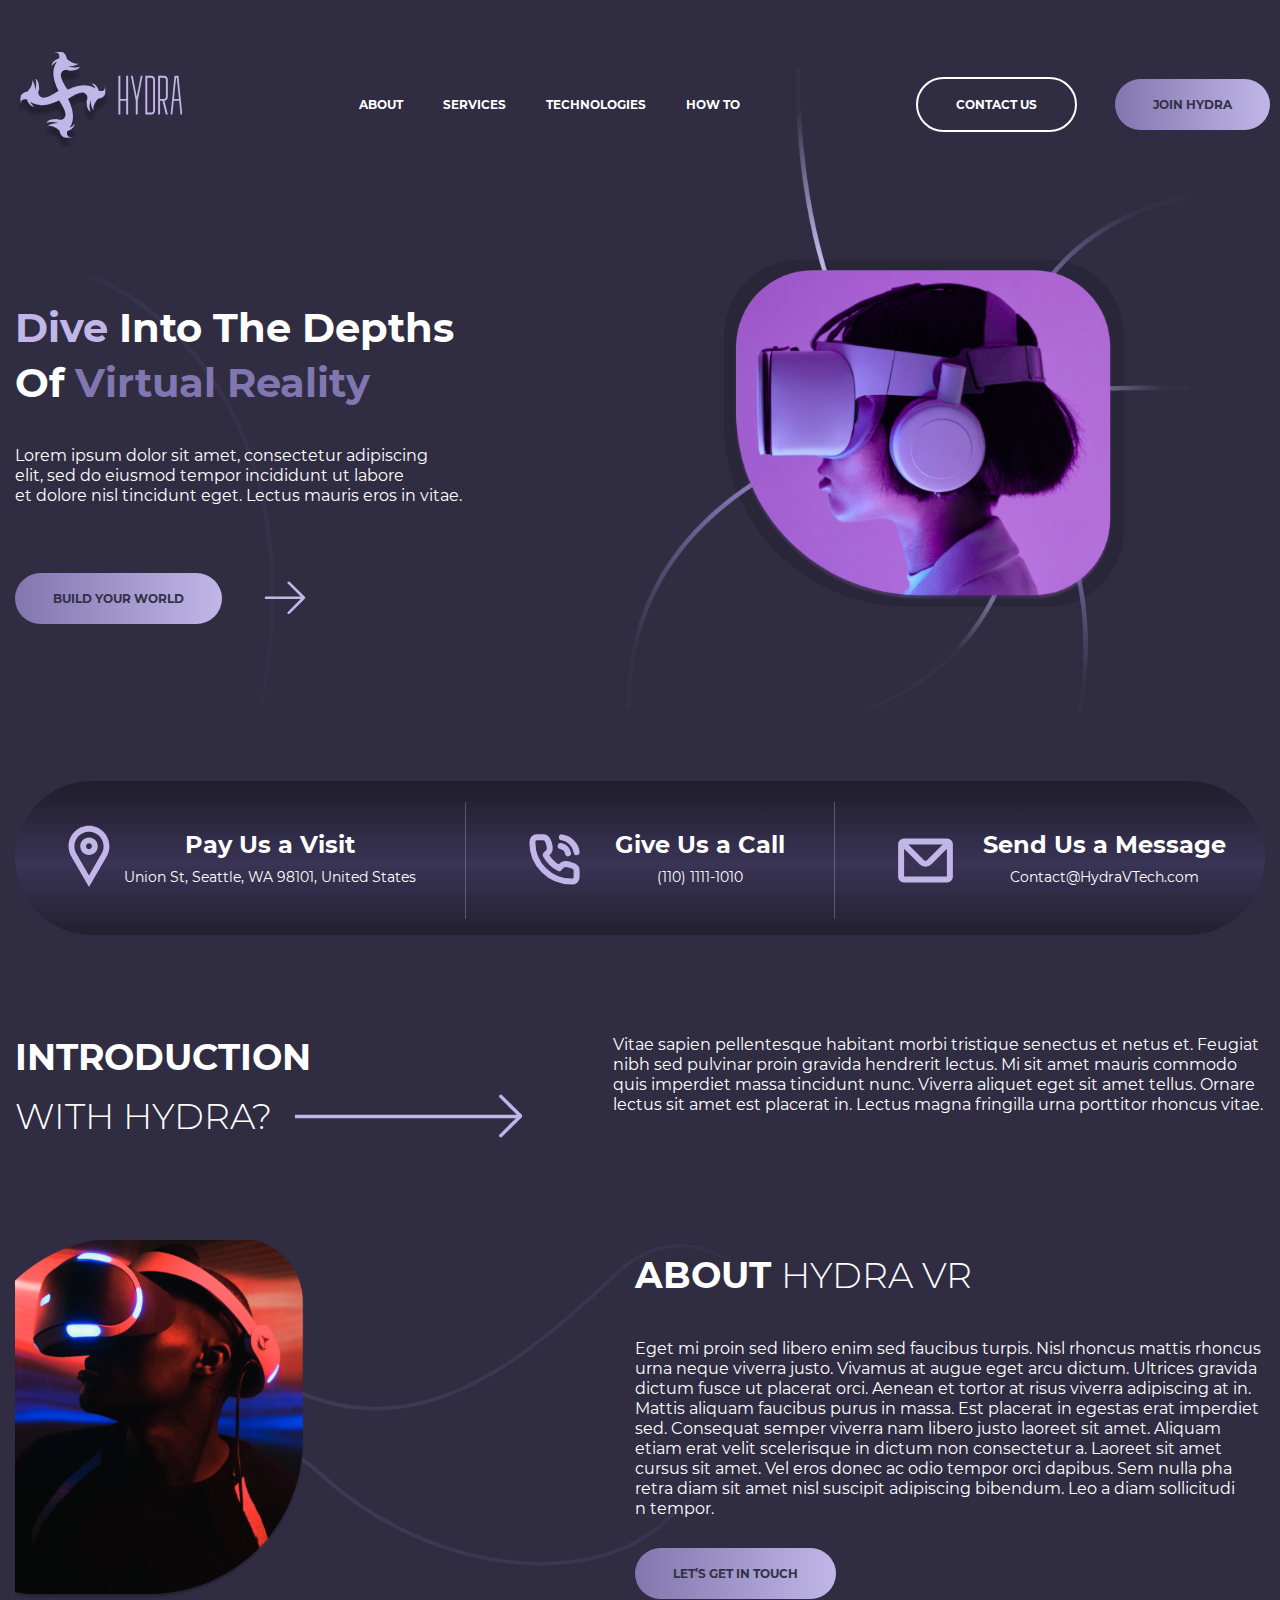
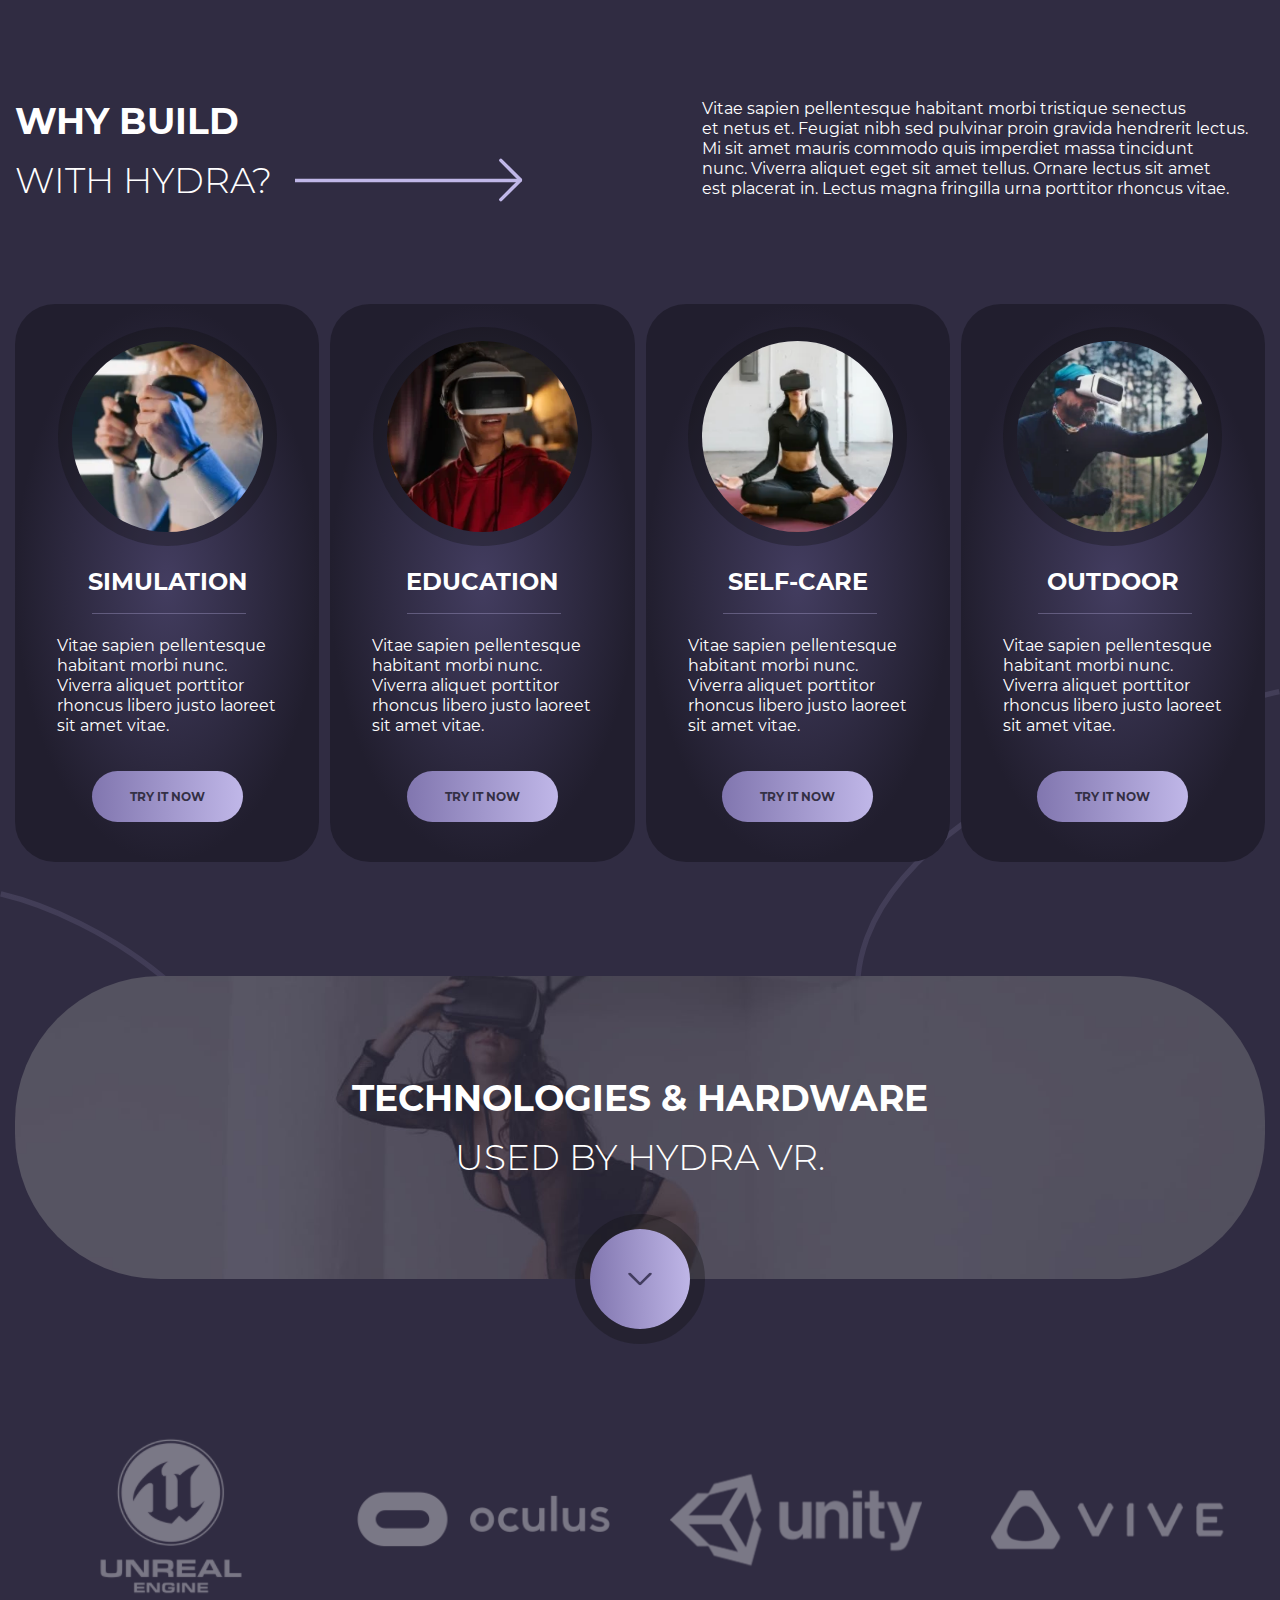
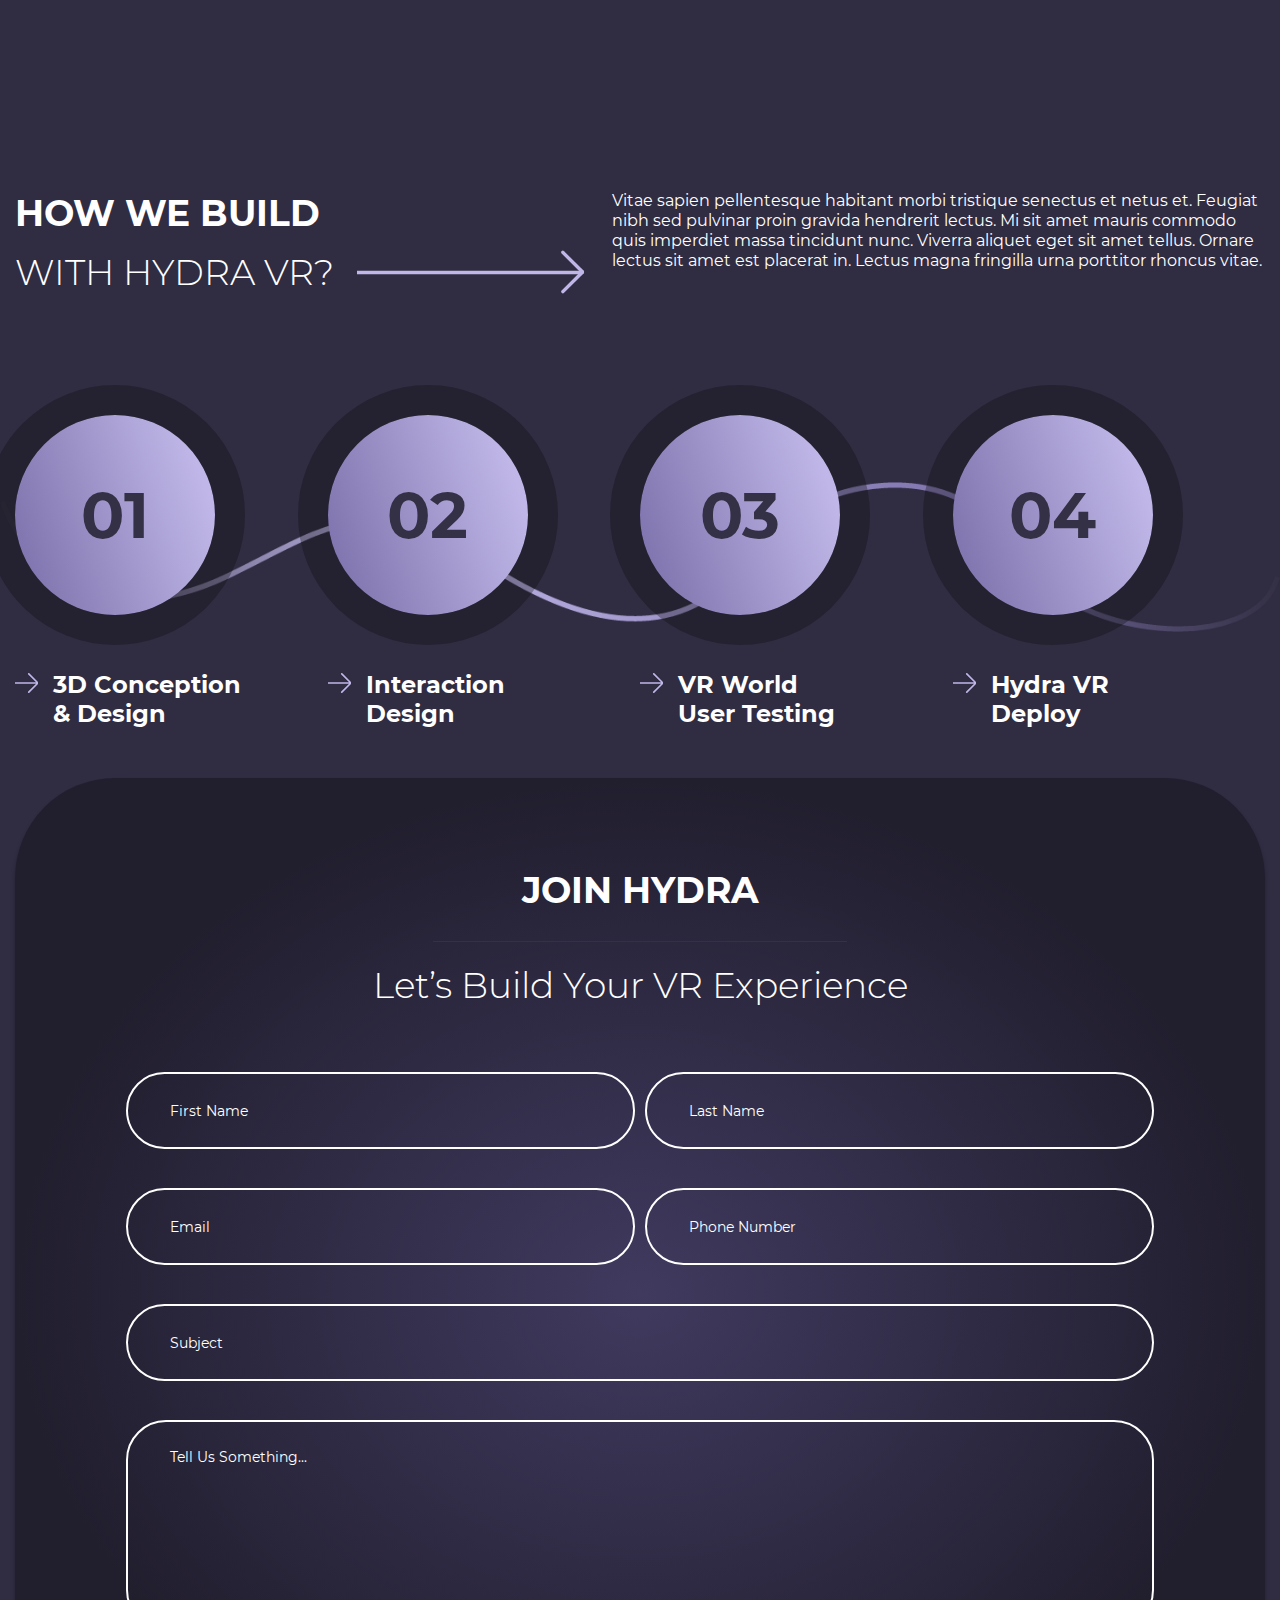
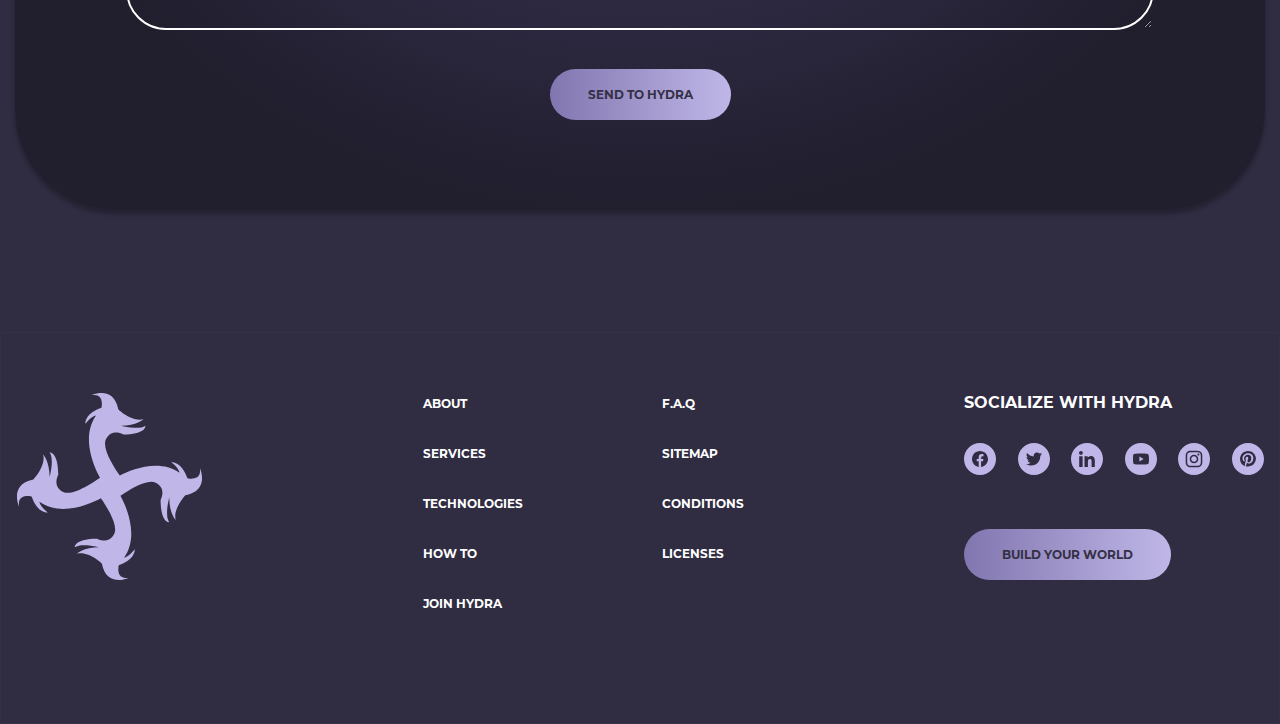
<file: index.html>
<!DOCTYPE html><html lang="en"><head><meta charset="UTF-8"/><meta http-equiv="X-UA-Compatible" content="IE=edge"/><meta name="viewport" content="width=device-width, initial-scale=1.0"/><title>Hydra | Главная страница</title><link rel="stylesheet" href="./css/main.css"/></head><body><header class="header"><div class="container"><div class="header__inner"><div class="logo"> <a href="#" class="logo__link"><svg class="icon icon--logo"><use href="./img/svgsprite/sprite.symbol.svg#logo"></use></svg></a></div> <button class="burger" type="button"> <img src="./img/header/burger.svg" alt="открыть/закрыть меню"></button><nav class="nav"><ul class="menu"><li class="menu__item"> <a href="#" class="menu__link">ABOUT</a></li><li class="menu__item"> <a href="#" class="menu__link">SERVICES</a></li><li class="menu__item"> <a href="#" class="menu__link">TECHNOLOGIES</a></li><li class="menu__item"> <a href="#" class="menu__link">HOW TO</a></li></ul><ul class="header__buttons"><li class="header__btn"> <a href="#" class="header__link header__link--contact btn">CONTACT US</a></li><li class="header__btn"> <a href="#" class="header__link btn">JOIN HYDRA</a></li></ul></nav></div></div></header><main><section class="promo"><div class="container"><div class="promo__inner"><h1 class="promo__title"> <span>Dive</span> Into The Depths Of&#160;<span>Virtual Reality</span></h1><p class="promo__text"> Lorem ipsum dolor sit amet, consectetur adipiscing elit, sed do&#160;eiusmod tempor incididunt ut&#160;labore et&#160;dolore nisl tincidunt eget. Lectus mauris eros in&#160;vitae.</p> <a href="#" class="promo__link btn">BUILD YOUR WORLD<svg class="icon icon--mini-arrow"><use href="./img/svgsprite/sprite.symbol.svg#mini-arrow"></use></svg></a></div><div class="promo__items"><div class="promo__wrapper"><a href="#" class="promo__item promo__item--location"><div class="promo__item-title"> Pay Us&#160;a&#160;Visit</div><div class="promo__item-subtitle"> Union St, Seattle, WA&#160;98101, United States</div><svg class="icon icon--location"><use href="./img/svgsprite/sprite.symbol.svg#location"></use></svg></a><a href="tel:11011111010" class="promo__item promo__item--phone"><div class="promo__item-title"> Give Us&#160;a&#160;Call</div><div class="promo__item-subtitle"> (110) 1111-1010</div><svg class="icon icon--phone"><use href="./img/svgsprite/sprite.symbol.svg#phone"></use></svg></a><a href="mailto:Contact@HydraVTech.com" class="promo__item promo__item--mail"><div class="promo__item-title"> Send Us&#160;a&#160;Message</div><div class="promo__item-subtitle"> Contact@HydraVTech.com</div><svg class="icon icon--mail"><use href="./img/svgsprite/sprite.symbol.svg#mail"></use></svg></a></div></div></div></section><section class="introduction"><div class="container"><div class="introduction__inner"><h2 class="introduction__title title"> INTRODUCTION<br> <span>WITH HYDRA?<svg class="icon icon--arrow"><use href="./img/svgsprite/sprite.symbol.svg#arrow"></use></svg></span></h2><p class="introduction__text"> Vitae sapien pellentesque habitant morbi tristique senectus et&#160;netus&#160;et. Feugiat nibh sed pulvinar proin gravida hendrerit lectus. Mi&#160;sit amet mauris commodo quis imperdiet massa tincidunt nunc. Viverra aliquet eget sit amet tellus. Ornare lectus sit amet est placerat&#160;in. Lectus magna fringilla urna porttitor rhoncus vitae.</p></div></div></section><section class="about"><div class="container"><div class="about__inner"><div class="about__content"><h2 class="about__title title"> ABOUT <span>HYDRA VR</span></h2><p class="about__text"> Eget mi&#160;proin sed libero enim sed faucibus turpis. Nisl rhoncus mattis rhoncus urna neque viverra justo. Vivamus at&#160;augue eget arcu dictum. Ultrices gravida dictum fusce ut&#160;placerat orci. Aenean et&#160;tortor at&#160;risus viverra adipiscing at&#160;in. Mattis aliquam faucibus purus in&#160;massa. Est placerat in&#160;egestas erat imperdiet sed. Consequat semper viverra nam libero justo laoreet sit amet. Aliquam etiam erat velit scelerisque in&#160;dictum non consectetur&#160;a. Laoreet sit amet cursus sit amet. Vel eros donec ac&#160;odio tempor orci dapibus. Sem nulla pha retra diam sit amet nisl suscipit adipiscing bibendum. Leo a&#160;diam sollicitudi n&#160;tempor.</p> <a href="#" class="about__link btn">LET&#8217;S GET IN&#160;TOUCH</a></div></div></div></section><section class="why"><div class="container"><div class="why__content"><h2 class="why__title title"> WHY BUILD<br> <span>WITH HYDRA?<svg class="icon icon--arrow"><use href="./img/svgsprite/sprite.symbol.svg#arrow"></use></svg></span></h2><p class="why__text"> Vitae sapien pellentesque habitant morbi tristique senectus et&#160;netus&#160;et. Feugiat nibh sed pulvinar proin gravida hendrerit lectus. Mi&#160;sit amet mauris commodo quis imperdiet massa tincidunt nunc. Viverra aliquet eget sit amet tellus. Ornare lectus sit amet est placerat&#160;in. Lectus magna fringilla urna porttitor rhoncus vitae.</p></div><div class="why__items"><div class="why__item"><picture><source srcset="./img/why/why-1.webp 1x, ./img/why/why-1@2x.webp 2x" type="image/webp"><source srcset="./img/why/why-1.jpeg 1x, ./img/why/why-1@2x.jpeg 2x" type="image/jpeg"> <img src="./img/why/why-1.jpeg" alt="Девушка в VR шлеме" class="why__img"></picture><h3 class="why__item-title"> SIMULATION</h3><p class="why__item-text"> Vitae sapien pellentesque habitant morbi nunc. Viverra aliquet porttitor rhoncus libero justo laoreet sit amet vitae.</p> <a href="#" class="why__item-link btn">TRY IT&#160;NOW</a></div><div class="why__item"><picture><source srcset="./img/why/why-2.webp 1x, ./img/why/why-2@2x.webp 2x" type="image/webp"><source srcset="./img/why/why-2.jpeg 1x, ./img/why/why-2@2x.jpeg 2x" type="image/jpeg"> <img src="./img/why/why-2.jpeg" alt="Мужчина в VR шлеме" class="why__img"></picture><h3 class="why__item-title"> EDUCATION</h3><p class="why__item-text"> Vitae sapien pellentesque habitant morbi nunc. Viverra aliquet porttitor rhoncus libero justo laoreet sit amet vitae.</p> <a href="#" class="why__item-link btn">TRY IT&#160;NOW</a></div><div class="why__item"><picture><source srcset="./img/why/why-3.webp 1x, ./img/why/why-3@2x.webp 2x" type="image/webp"><source srcset="./img/why/why-3.jpeg 1x, ./img/why/why-3@2x.jpeg 2x" type="image/jpeg"> <img src="./img/why/why-3.jpeg" alt="Женщина в VR шлеме в позе для медитирования" class="why__img"></picture><h3 class="why__item-title"> SELF-CARE</h3><p class="why__item-text"> Vitae sapien pellentesque habitant morbi nunc. Viverra aliquet porttitor rhoncus libero justo laoreet sit amet vitae.</p> <a href="#" class="why__item-link btn">TRY IT&#160;NOW</a></div><div class="why__item"><picture><source srcset="./img/why/why-4.webp 1x, ./img/why/why-4@2x.webp 2x" type="image/webp"><source srcset="./img/why/why-4.jpeg 1x, ./img/why/why-4@2x.jpeg 2x" type="image/jpeg"> <img src="./img/why/why-4.jpeg" alt="Мужчина в VR шлеме" class="why__img"></picture><h3 class="why__item-title"> OUTDOOR</h3><p class="why__item-text"> Vitae sapien pellentesque habitant morbi nunc. Viverra aliquet porttitor rhoncus libero justo laoreet sit amet vitae.</p> <a href="#" class="why__item-link btn">TRY IT&#160;NOW</a></div></div></div></section><section class="tech"><div class="container"><div class="tech__inner"><div class="tech__content"><h2 class="tech__title title"> TECHNOLOGIES & HARDWARE<br> <span>USED BY&#160;HYDRA VR.</span></h2> <a href="#" class="tech__link"><svg class="icon icon--shape"><use href="./img/svgsprite/sprite.symbol.svg#shape"></use></svg></a></div><ul class="tech__brands"><li class="tech__brand"><picture><source srcset="./img/brands/brand-1.webp 1x, ./img/brands/brand-1@2x.webp 2x" type="image/webp"><source srcset="./img/brands/brand-1.png 1x, ./img/brands/brand-1@2x.png 2x" type="image/png"> <img src="./img/brands/brand-1.png" alt="unreal engine" class="tech__img"></picture></li><li class="tech__brand"><picture><source srcset="./img/brands/brand-2.webp 1x, ./img/brands/brand-2@2x.webp 2x" type="image/webp"><source srcset="./img/brands/brand-2.png 1x, ./img/brands/brand-2@2x.png 2x" type="image/png"> <img src="./img/brands/brand-2.png" alt="unity" class="tech__img"></picture></li><li class="tech__brand"><picture><source srcset="./img/brands/brand-3.webp 1x, ./img/brands/brand-3@2x.webp 2x" type="image/webp"><source srcset="./img/brands/brand-3.png 1x, ./img/brands/brand-3@2x.png 2x" type="image/png"> <img src="./img/brands/brand-3.png" alt="oculus" class="tech__img"></picture></li><li class="tech__brand"><picture><source srcset="./img/brands/brand-4.webp 1x, ./img/brands/brand-4@2x.webp 2x" type="image/webp"><source srcset="./img/brands/brand-4.png 1x, ./img/brands/brand-4@2x.png 2x" type="image/png"> <img src="./img/brands/brand-4.png" alt="unreal vive" class="tech__img"></picture></li></ul></div></div></section><section class="how"><div class="container"><div class="how__content"><h2 class="how__title title"> HOW WE&#160;BUILD <span>WITH HYDRA VR?<svg class="icon icon--arrow"><use href="./img/svgsprite/sprite.symbol.svg#arrow"></use></svg></span></h2><p class="how__text"> Vitae sapien pellentesque habitant morbi tristique senectus et&#160;netus&#160;et. Feugiat nibh sed pulvinar proin gravida hendrerit lectus. Mi&#160;sit amet mauris commodo quis imperdiet massa tincidunt nunc. Viverra aliquet eget sit amet tellus. Ornare lectus sit amet est placerat&#160;in. Lectus magna fringilla urna porttitor rhoncus vitae.</p></div><div class="how__items"><div class="how__item"><div class="how__item-step"> 01</div><h4 class="how__item-title"> 3D Conception & Design</h4></div><div class="how__item"><div class="how__item-step"> 02</div><h4 class="how__item-title"> Interaction<br> Design</h4></div><div class="how__item"><div class="how__item-step"> 03</div><h4 class="how__item-title"> VR&#160;World User Testing</h4></div><div class="how__item"><div class="how__item-step"> 04</div><h4 class="how__item-title"> Hydra VR&#160;<br> Deploy</h4></div></div></div></section><section class="join"><div class="container"><div class="join__inner"><h2 class="join__title title"> JOIN HYDRA</h2><div class="join__subtitle"> Let&#8217;s Build Your VR&#160;Experience</div><form action="#" class="join__form"><div class="join__row"> <input type="text" class="join__input join__input--first input" placeholder="First Name"> <input type="text" class="join__input join__input--last input" placeholder="Last Name"></div><div class="join__row"> <input type="text" class="join__input join__input--mail input" placeholder="Email"> <input type="text" class="join__input join__input--phone input" placeholder="Phone Number"></div><div class="join__row"> <input type="text" class="join__input join__input--subject input" placeholder="Subject"></div><div class="join__row"><textarea class="join__textarea input" name="tell" id="tell" placeholder="Tell Us Something..."></textarea></div> <button class="join__btn btn" type="submit"> SEND TO&#160;HYDRA</button></form></div></div></section></main><footer class="footer"><div class="container"><div class="footer__inner"><div class="logo footer__logo"> <a href="#" class="logo__link"><svg class="icon icon--big-logo"><use href="./img/svgsprite/sprite.symbol.svg#big-logo"></use></svg></a></div><nav class="nav footer__nav"><ul class="menu footer__menu"><li class="menu__item"> <a href="#" class="menu__link">ABOUT</a></li><li class="menu__item"> <a href="#" class="menu__link">SERVICES</a></li><li class="menu__item"> <a href="#" class="menu__link">TECHNOLOGIES</a></li><li class="menu__item"> <a href="#" class="menu__link">HOW TO</a></li><li class="menu__item"> <a href="#" class="menu__link">JOIN HYDRA</a></li></ul><ul class="menu footer__menu"><li class="menu__item"> <a href="#" class="menu__link">F.A.Q</a></li><li class="menu__item"> <a href="#" class="menu__link">SITEMAP</a></li><li class="menu__item"> <a href="#" class="menu__link">CONDITIONS</a></li><li class="menu__item"> <a href="#" class="menu__link">LICENSES</a></li></ul></nav><div class="social"><div class="social__title"> SOCIALIZE WITH HYDRA</div><ul class="social__list"><li class="social__item"> <a href="#" class="social__link"><svg class="icon icon--facebook"><use href="./img/svgsprite/sprite.symbol.svg#facebook"></use></svg></a></li><li class="social__item"> <a href="#" class="social__link"><svg class="icon icon--twitter"><use href="./img/svgsprite/sprite.symbol.svg#twitter"></use></svg></a></li><li class="social__item"> <a href="#" class="social__link"><svg class="icon icon--in"><use href="./img/svgsprite/sprite.symbol.svg#in"></use></svg></a></li><li class="social__item"> <a href="#" class="social__link"><svg class="icon icon--youtube"><use href="./img/svgsprite/sprite.symbol.svg#youtube"></use></svg></a></li><li class="social__item"> <a href="#" class="social__link"><svg class="icon icon--instagram"><use href="./img/svgsprite/sprite.symbol.svg#instagram"></use></svg></a></li><li class="social__item"> <a href="#" class="social__link"><svg class="icon icon--pinterest"><use href="./img/svgsprite/sprite.symbol.svg#pinterest"></use></svg></a></li></ul> <a class="social__link btn">BUILD YOUR WORLD</a></div></div></div></footer><script src="./js/index.bundle.js"></script></body></html>
</file>
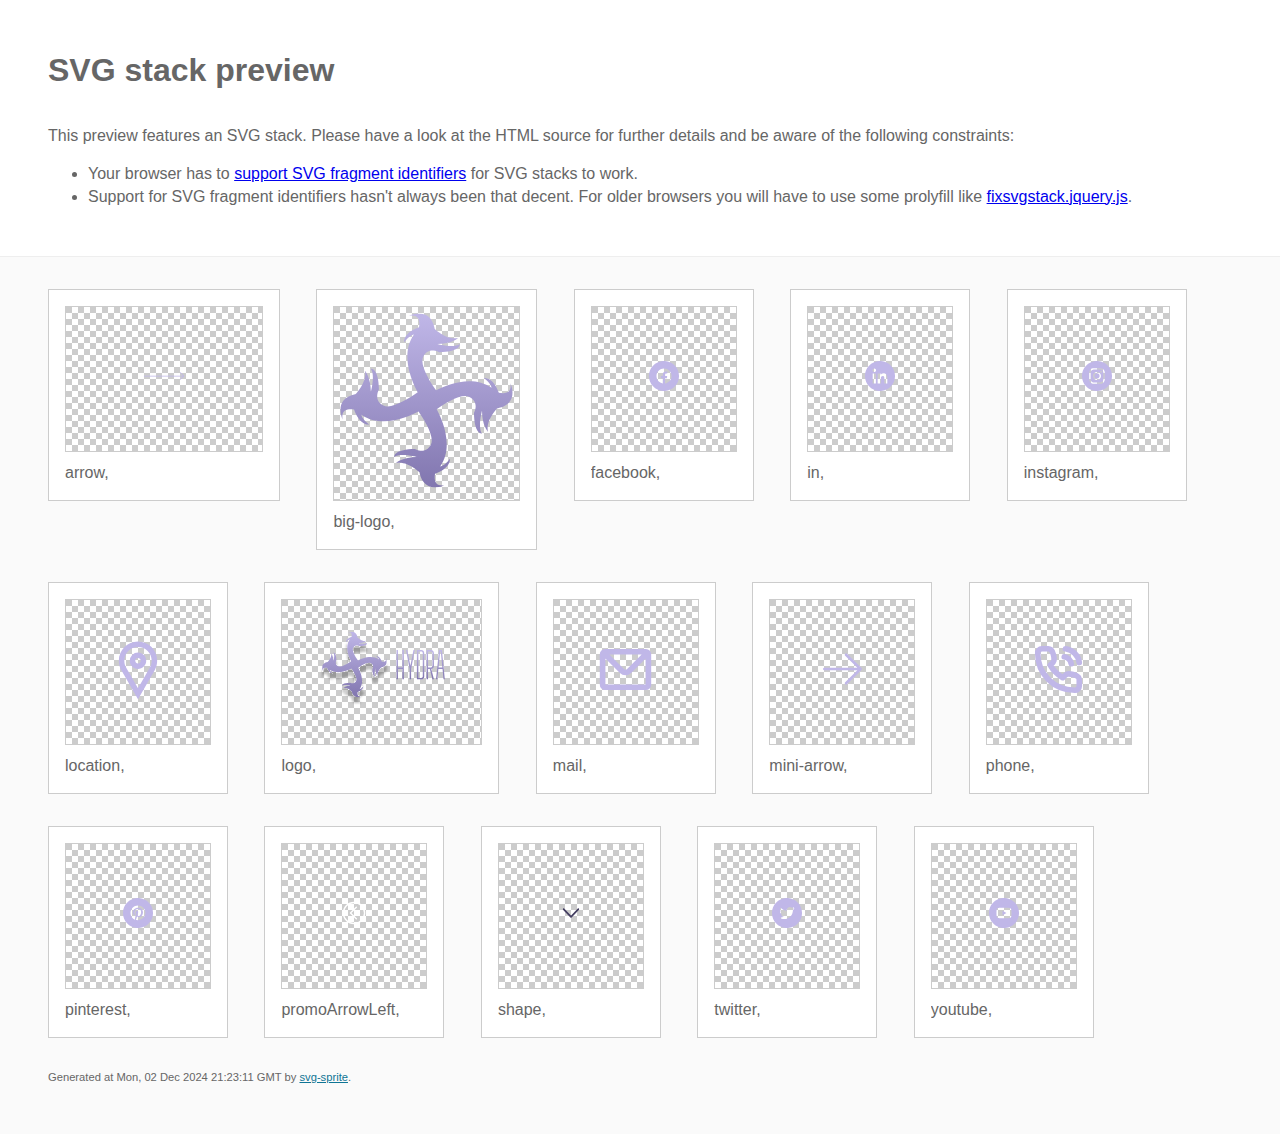
<file: img/svgsprite/stack/sprite.stack.html>
<!doctype html>
<html lang="en">
    <head>
        <meta charset="utf-8">
        <title>SVG stack preview | svg-sprite</title>
        <style>
            body {
                padding: 0;
                margin: 0;
                color: #666;
                background: #fafafa;
                font-family: Arial, Helvetica, sans-serif;
                font-size: 1em;
                line-height: 1.4;
            }

            header {
                display: block;
                padding: 3em 3em 2em;
                background-color: #fff;
            }

            header p {
                margin: 2em 0 0;
            }

            section {
                border-top: 1px solid #eee;
                padding: 2em 3em 0;
            }

            section ul {
                margin: 0;
                padding: 0;
            }

            section li {
                display: inline-block;
                background-color: #fff;
                position: relative;
                margin: 0 2em 2em 0;
                vertical-align: top;
                border: 1px solid #ccc;
                padding: 1em 1em 3em;
                cursor: default;
            }

            .icon-box {
                margin: 0;
                width: 144px;
                height: 144px;
                position: relative;
                background: #ccc url("data:image/svg+xml,%3Csvg xmlns='http://www.w3.org/2000/svg' width='12' height='12'%3E%3Cpath fill='%23fff' d='M6 0h6v6H6zM0 6h6v6H0z'/%3E%3C/svg%3E") top left repeat;
                border: 1px solid #ccc;
                display: table-cell;
                vertical-align: middle;
                text-align: center;
            }

            .icon {
                display: inline-block;
            }

            h1 {
                margin-top: 0;
            }

            h2 {
                margin: 0;
                padding: 0;
                font-size: 1em;
                font-weight: 400;
                white-space: nowrap;
                overflow: hidden;
                text-overflow: ellipsis;
                position: absolute;
                left: 1em;
                right: 1em;
                bottom: 1em;
            }

            footer {
                display: block;
                margin: 0;
                padding: 0 3em 3em;
            }

            footer p {
                margin: 0;
                font-size: .7em;
            }

            footer a {
                color: #0f7595;
                margin-left: 0;
            }
        </style>

<!--
Sprite shape dimensions
====================================================================================================
You will need to set the sprite shape dimensions via CSS when you use them as stack SVGs, otherwise
they would become a huge 100% in size. You may use the following dimension classes for doing so.
They might well be outsourced to an external stylesheet of course.
-->

<style>
 .svg-arrow-dims { width: 195.992px; height: 37.992px; }
 .svg-big-logo-dims { width: 184.984px; height: 186.865px; }
 .svg-facebook-dims { width: 32px; height: 32px; }
 .svg-in-dims { width: 32px; height: 32px; }
 .svg-instagram-dims { width: 32px; height: 32px; }
 .svg-location-dims { width: 70px; height: 70px; }
 .svg-logo-dims { width: 198.967px; height: 119px; }
 .svg-mail-dims { width: 65px; height: 65px; }
 .svg-mini-arrow-dims { width: 44.758px; height: 36.346px; }
 .svg-phone-dims { width: 59px; height: 59px; }
 .svg-pinterest-dims { width: 32px; height: 32px; }
 .svg-promoArrowLeft-dims { width: 30px; height: 30px; }
 .svg-shape-dims { width: 28.012px; height: 15.597px; }
 .svg-twitter-dims { width: 32px; height: 32px; }
 .svg-youtube-dims { width: 32px; height: 32px; }
</style>

<!--
====================================================================================================
-->

    </head>
    <body>
        <header>
            <h1>SVG stack preview</h1>
            <p>This preview features an SVG stack. Please have a look at the HTML source for further details and be aware of the following constraints:</p>
            <ul>
                <li>Your browser has to <a href="https://caniuse.com/svg-fragment" target="_blank" rel="noopener noreferrer">support SVG fragment identifiers</a> for SVG stacks to work.</li>
                <li>Support for SVG fragment identifiers hasn't always been that decent. For older browsers you will have to use some prolyfill like <a href="https://github.com/preciousforever/SVG-Stacker/blob/master/fixsvgstack.jquery.js" target="_blank" rel="noopener noreferrer">fixsvgstack.jquery.js</a>.</li>
            </ul>
        </header>
        <section>

<!--
SVG stack
====================================================================================================
These SVG images make use of fragment identifiers (IDs) to reference certain portions of the
external sprite. By default, all shapes inside the sprite are hidden by CSS. The `:target` pseudo
selector is used to show the very shape that is referenced by the fragment identifier.
-->

            <ul>

             <li title="arrow">
                    <div class="icon-box">
                        <img src="svg/sprite.stack.svg#arrow" class="svg-arrow-dims" alt="arrow">
                    </div>
                    <h2>arrow, </h2>
                </li>
             <li title="big-logo">
                    <div class="icon-box">
                        <img src="svg/sprite.stack.svg#big-logo" class="svg-big-logo-dims" alt="big-logo">
                    </div>
                    <h2>big-logo, </h2>
                </li>
             <li title="facebook">
                    <div class="icon-box">
                        <img src="svg/sprite.stack.svg#facebook" class="svg-facebook-dims" alt="facebook">
                    </div>
                    <h2>facebook, </h2>
                </li>
             <li title="in">
                    <div class="icon-box">
                        <img src="svg/sprite.stack.svg#in" class="svg-in-dims" alt="in">
                    </div>
                    <h2>in, </h2>
                </li>
             <li title="instagram">
                    <div class="icon-box">
                        <img src="svg/sprite.stack.svg#instagram" class="svg-instagram-dims" alt="instagram">
                    </div>
                    <h2>instagram, </h2>
                </li>
             <li title="location">
                    <div class="icon-box">
                        <img src="svg/sprite.stack.svg#location" class="svg-location-dims" alt="location">
                    </div>
                    <h2>location, </h2>
                </li>
             <li title="logo">
                    <div class="icon-box">
                        <img src="svg/sprite.stack.svg#logo" class="svg-logo-dims" alt="logo">
                    </div>
                    <h2>logo, </h2>
                </li>
             <li title="mail">
                    <div class="icon-box">
                        <img src="svg/sprite.stack.svg#mail" class="svg-mail-dims" alt="mail">
                    </div>
                    <h2>mail, </h2>
                </li>
             <li title="mini-arrow">
                    <div class="icon-box">
                        <img src="svg/sprite.stack.svg#mini-arrow" class="svg-mini-arrow-dims" alt="mini-arrow">
                    </div>
                    <h2>mini-arrow, </h2>
                </li>
             <li title="phone">
                    <div class="icon-box">
                        <img src="svg/sprite.stack.svg#phone" class="svg-phone-dims" alt="phone">
                    </div>
                    <h2>phone, </h2>
                </li>
             <li title="pinterest">
                    <div class="icon-box">
                        <img src="svg/sprite.stack.svg#pinterest" class="svg-pinterest-dims" alt="pinterest">
                    </div>
                    <h2>pinterest, </h2>
                </li>
             <li title="promoArrowLeft">
                    <div class="icon-box">
                        <img src="svg/sprite.stack.svg#promoArrowLeft" class="svg-promoArrowLeft-dims" alt="promoArrowLeft">
                    </div>
                    <h2>promoArrowLeft, </h2>
                </li>
             <li title="shape">
                    <div class="icon-box">
                        <img src="svg/sprite.stack.svg#shape" class="svg-shape-dims" alt="shape">
                    </div>
                    <h2>shape, </h2>
                </li>
             <li title="twitter">
                    <div class="icon-box">
                        <img src="svg/sprite.stack.svg#twitter" class="svg-twitter-dims" alt="twitter">
                    </div>
                    <h2>twitter, </h2>
                </li>
             <li title="youtube">
                    <div class="icon-box">
                        <img src="svg/sprite.stack.svg#youtube" class="svg-youtube-dims" alt="youtube">
                    </div>
                    <h2>youtube, </h2>
                </li>
         </ul>

<!--
====================================================================================================
-->

        </section>
        <footer>
            <p>Generated at Mon, 02 Dec 2024 21:23:11 GMT by <a href="https://github.com/svg-sprite/svg-sprite" target="_blank" rel="noopener noreferrer">svg-sprite</a>.</p>
        </footer>
    </body>
</html>
</file>
<file: css/main.css>
@charset "UTF-8";*{padding:0;margin:0;border:0}*,::after,::before{-webkit-box-sizing:border-box;box-sizing:border-box}a,a:hover,a:link,a:visited{text-decoration:none}aside,footer,header,legend,main,nav,section{display:block}h1,h2,h3,h4,h5,h6,p{font-size:inherit;font-weight:inherit}ul,ul li{list-style:none}img{vertical-align:top}img,svg{max-width:100%;height:auto}address{font-style:normal}input,select,textarea{background-color:transparent}button,input,select,textarea{font-family:inherit;font-size:inherit;color:inherit}input::-ms-clear{display:none}button,input[type=submit]{display:inline-block;-webkit-box-shadow:none;box-shadow:none;background-color:transparent;background:0 0;cursor:pointer}button:active,button:focus,input:active,input:focus{outline:0}button::-moz-focus-inner{padding:0;border:0}label{cursor:pointer}:root{--container-width:1308px;--container-padding:15px;--font-main:"Montserrat", sans-serif;--font-accent:"Montserrat", sans-serif;--font-titles:var(--font-accent);--page-bg:#302C42;--text-color:#fff;--accent:#fff;--link-color:#fff;--laptop-size:1199px;--tablet-size:959px;--mobile-size:599px}.dark{--page-bg:#252526;--text-color:#fff}@font-face{font-family:Montserrat;font-display:swap;src:url(../fonts/Montserrat-Bold.woff2) format("woff2"),url(../fonts/Montserrat-Bold.woff) format("woff");font-weight:700;font-style:normal}@font-face{font-family:Montserrat;font-display:swap;src:url(../fonts/Montserrat-Light.woff2) format("woff2"),url(../fonts/Montserrat-Light.woff) format("woff");font-weight:300;font-style:normal}@font-face{font-family:Montserrat;font-display:swap;src:url(../fonts/Montserrat-Regular.woff2) format("woff2"),url(../fonts/Montserrat-Regular.woff) format("woff");font-weight:400;font-style:normal}html{scroll-behavior:smooth;background-color:#272727}body{background-color:var(--page-bg);color:var(--text-color);font-family:var(--font-main);text-wrap:balance;font-size:16px;font-weight:400;line-height:20px}body.lock{overflow:hidden}img{display:block}a{color:var(--link-color)}code,pre.code{background-color:#e9f1f6;padding:.2rem;border-radius:4px}pre.code{overflow-x:auto;padding:1rem}.docs{display:grid;line-height:1.5}.docs p{margin:1rem 0}.docs ol,.docs ul{padding-left:2rem}.docs ol li,.docs ul li{list-style:disc;margin-bottom:.5rem}.docs ol li{list-style:decimal}.docs section,.docs section.docs{padding:40px 0}.docs section+section{border-top:1px solid #dae5e9}.docs small{font-size:1rem;color:#acacac}.docs .title-1:first-child,.docs .title-2:first-child{margin-top:0!important}.test,.test-2{width:600px;height:300px;margin:50px auto;background-color:#999;background-position:center center;background-size:cover;background-repeat:no-repeat}.test{background-image:url(./../img/project-02.jpg)}.test-2{background-image:-webkit-image-set(url(./../img/project-02.jpg) 1x,url(./../img/project-02@2x.jpg) 2x);background-image:image-set(url(./../img/project-02.jpg) 1x,url(./../img/project-02@2x.jpg) 2x)}.font-1{font-family:"Montserrat";font-weight:700;font-style:italic}.font-2{font-family:"FirasansBook";font-weight:400}.none{display:none!important}.visually-hidden{position:absolute;width:1px;height:1px;margin:-1px;border:0;padding:0;white-space:nowrap;clip-path:inset(100%);clip:rect(0 0 0 0);overflow:hidden}.no-scroll{overflow-y:hidden}.text-left{text-align:left}.text-right{text-align:right}.text-center{text-align:center}.d-flex,body,html{display:-webkit-box;display:-ms-flexbox;display:flex}.flex-center{-webkit-box-pack:center;-ms-flex-pack:center;justify-content:center}.content-demo{margin-bottom:5rem;padding:1rem;background-color:#dadada}.container,.container-full{padding:0 var(--container-padding)}.container{margin:0 auto;max-width:var(--container-width);width:100%}.container-full{max-width:100%}.container-left-50,.container-right-50{padding:0 var(--container-padding);max-width:50%}.container-right-50{margin-left:auto}.container-right{padding-left:calc((100% - var(--container-width))/2 + var(--container-padding))}.container-left{padding-right:calc((100% - var(--container-width))/2 + var(--container-padding))}.container-half-left{padding-right:calc((100% - var(--container-width))/2 + var(--container-width)/2);padding-left:calc((100% - var(--container-width))/2 + var(--container-padding))}.container-half-right{padding-left:calc((100% - var(--container-width))/2 + var(--container-width)/2);padding-right:calc((100% - var(--container-width))/2 + var(--container-padding))}body,html{min-height:100vh;-webkit-box-orient:vertical;-webkit-box-direction:normal;-ms-flex-direction:column;flex-direction:column}.footer{margin-top:auto;padding:60px 0}.about{padding-bottom:50px}.about__inner,.how__item-title::before{background-image:url(./../img/about/about.png);background-position:-35% center;background-size:contain;background-repeat:no-repeat}.about__content{max-width:630px;margin-left:auto}.about__title{margin-bottom:42px}.about__text{margin-bottom:29px}.btn{display:inline-block;text-transform:uppercase;color:#343045;padding:18px 38px;font-size:12px;font-weight:700;line-height:15px;border-radius:40px;background:-webkit-gradient(linear,left top,right top,from(#8176af),to(#c0b7e8));background:linear-gradient(90deg,#8176af ,#c0b7e8 100%);-webkit-transition:all .2s ease-in;transition:all .2s ease-in}.btn:hover{color:#fff;opacity:.7}.burger{display:none;width:33px;height:26px;cursor:pointer}.burger img{-o-object-fit:cover;object-fit:cover}.footer{padding-bottom:80px;border:1px solid #343045;background-color:#302c42}.footer__inner{display:-webkit-box;display:-ms-flexbox;display:flex;-webkit-box-pack:justify;-ms-flex-pack:justify;justify-content:space-between}.footer__logo{-ms-flex-preferred-size:187px;flex-basis:187px}.footer__nav{display:-webkit-box;display:-ms-flexbox;display:flex;-webkit-box-pack:justify;-ms-flex-pack:justify;justify-content:space-between;-ms-flex-preferred-size:460px;flex-basis:460px}.footer__menu{display:block!important}.footer__menu .menu__item{display:block;margin-bottom:30px}.header .container{position:relative}.header__buttons,.header__inner{display:-webkit-box;display:-ms-flexbox;display:flex;-webkit-box-pack:justify;-ms-flex-pack:justify;justify-content:space-between;-webkit-box-align:center;-ms-flex-align:center;align-items:center}.header__inner{width:100%;position:absolute;top:50px;padding-right:25px}.header__buttons{gap:38px}.header__link--contact{background:0 0;border:2px solid #fff;color:#fff}.how{padding:50px 0;background-image:url(./../img/how/how.png);background-position:left 70%;background-size:contain;background-repeat:no-repeat}.how__content{display:-webkit-box;display:-ms-flexbox;display:flex;-webkit-box-pack:justify;-ms-flex-pack:justify;justify-content:space-between;margin-bottom:121px}.how__title{min-width:300px;margin-right:40px}.how__text{max-width:653px;text-wrap:wrap}.how__items{display:-webkit-box;display:-ms-flexbox;display:flex;-webkit-box-pack:justify;-ms-flex-pack:justify;justify-content:space-between;-webkit-box-align:center;-ms-flex-align:center;align-items:center}.how__item{-ms-flex-preferred-size:25%;flex-basis:25%}.how__item-step{display:-webkit-box;display:-ms-flexbox;display:flex;-webkit-box-align:center;-ms-flex-align:center;align-items:center;-webkit-box-pack:center;-ms-flex-pack:center;justify-content:center;color:#343045;font-family:Montserrat;font-size:64px;font-weight:700;line-height:78px;width:200px;height:200px;background:linear-gradient(251.38deg,#c0b7e8 12.874%,#8176af 89.331%);outline:30px solid rgba(13,13,13,.32);border-radius:50%;margin-bottom:55px}.how__item-title{position:relative;padding-left:38px;font-size:24px;font-weight:700;line-height:29px}.how__item-title::before{content:"";width:23px;height:20px;position:absolute;left:0;top:3px;background-image:url(./../img/how/mini-arrow.svg);background-position:center center;background-size:cover}.icons-wrapper{padding:30px 0;display:-webkit-box;display:-ms-flexbox;display:flex;-webkit-column-gap:30px;-moz-column-gap:30px;column-gap:30px}.icon,.icon--logo{-webkit-transition:all .2s ease-in;transition:all .2s ease-in}.icon{fill:transparent;stroke:transparent;width:62px;height:62px}.icon--logo{width:193px;height:103px;fill:#c0b7e8}.icon--big-logo:hover,.icon--facebook:hover,.icon--in:hover,.icon--instagram:hover,.icon--logo:hover,.icon--pinterest:hover,.icon--twitter:hover,.icon--youtube:hover{fill:#c08ce8}.icon--mini-arrow{position:absolute;right:0;top:0;-webkit-transform:translate(200%,25%);-ms-transform:translate(200%,25%);transform:translate(200%,25%);width:42px;height:33px;stroke:#c0b7e8}.icon--location{position:absolute;left:0;top:0;-webkit-transform:translate(0,-10px);-ms-transform:translate(0,-10px);transform:translate(0,-10px);width:70px;height:70px;fill:#c0b7e8}.icon--mail,.icon--phone{position:absolute;left:0;top:0;-webkit-transform:translate(0,0);-ms-transform:translate(0,0);transform:translate(0,0);width:59px;height:59px;stroke:#c0b7e8}.icon--mail{-webkit-transform:translate(0,-2px);-ms-transform:translate(0,-2px);transform:translate(0,-2px);width:65px;height:65px}.icon--arrow{position:absolute;fill:#c0b7e8;width:228px;height:100px;right:0;top:0;-webkit-transform:translate(110%,-28%);-ms-transform:translate(110%,-28%);transform:translate(110%,-28%)}.icon--shape{position:absolute;left:50%;top:50%;-webkit-transform:translate(-50%,-50%);-ms-transform:translate(-50%,-50%);transform:translate(-50%,-50%);width:25px;height:13px;stroke:#433d60}.icon--big-logo{width:100%;height:187px;fill:#c0b7e8;-webkit-transition:all .2s ease-in;transition:all .2s ease-in}.icon--facebook,.icon--in,.icon--instagram,.icon--pinterest,.icon--twitter,.icon--youtube{width:32px;height:32px;fill:#c0b7e8}.introduction{padding:50px 0 100px}.introduction__inner{display:-webkit-box;display:-ms-flexbox;display:flex;-webkit-box-pack:justify;-ms-flex-pack:justify;justify-content:space-between}.introduction__text{font-size:16px;font-weight:400;line-height:20px;max-width:652px}.join{padding-bottom:122px}.join__inner{text-align:center;padding:90px 111px;border-radius:100px;-webkit-box-shadow:0 4px 4px 0 rgba(0,0,0,.25);box-shadow:0 4px 4px 0 rgba(0,0,0,.25);background:radial-gradient(50% 50% at 50% 50%,#403a5f ,#211e2e 100%)}.join__title{position:relative;padding-bottom:30px;margin-bottom:21px}.join__title::after{content:"";position:absolute;width:414px;height:1px;left:50%;bottom:0;-webkit-transform:translate(-50%,0);-ms-transform:translate(-50%,0);transform:translate(-50%,0);background:#343045}.join__subtitle{font-size:36px;font-weight:300;line-height:44px;margin-bottom:65px}.join__row{display:-webkit-box;display:-ms-flexbox;display:flex;gap:0 10px}.join__row:not(:last-child){margin-bottom:39px}.join__input{-ms-flex-preferred-size:100%;flex-basis:100%}.join__input--first,.join__input--last,.join__input--mail,.join__input--phone{-ms-flex-preferred-size:50%;flex-basis:50%}.join__textarea{width:100%;min-height:210px}.input{padding:27px 42px;border:2px solid #fff;border-radius:40px}.input::-webkit-input-placeholder{color:#fff;font-family:Montserrat;font-size:14px;font-weight:400;line-height:17px}.input::-moz-placeholder{color:#fff;font-family:Montserrat;font-size:14px;font-weight:400;line-height:17px}.input:-ms-input-placeholder{color:#fff;font-family:Montserrat;font-size:14px;font-weight:400;line-height:17px}.input::-ms-input-placeholder{color:#fff;font-family:Montserrat;font-size:14px;font-weight:400;line-height:17px}.input::placeholder{color:#fff;font-family:Montserrat;font-size:14px;font-weight:400;line-height:17px}.menu{display:-webkit-box;display:-ms-flexbox;display:flex;-webkit-box-align:center;-ms-flex-align:center;align-items:center;margin:0 auto;gap:40px}.menu__link,.mobile-nav{-webkit-transition:all .2s ease-in;transition:all .2s ease-in}.menu__link{display:inline-block;text-transform:uppercase;color:#fff;font-size:12px;font-weight:700;line-height:15px}.menu__link:hover,.promo__title span{color:#c0b7e8}.mobile-nav{position:fixed;top:-100%;width:100%;height:100%;z-index:99;display:-webkit-box;display:-ms-flexbox;display:flex;-webkit-box-orient:vertical;-webkit-box-direction:normal;-ms-flex-direction:column;flex-direction:column;-webkit-box-align:center;-ms-flex-align:center;align-items:center;-webkit-box-pack:center;-ms-flex-pack:center;justify-content:center;padding-top:40px;padding-bottom:40px;background:#8ccae6}.mobile-nav--open{top:0}.mobile-nav a{color:#fff}.mobile-nav-btn,.mobile-nav__list{display:-webkit-box;display:-ms-flexbox;display:flex;-webkit-box-align:center;-ms-flex-align:center;align-items:center}.mobile-nav__list{-webkit-box-orient:vertical;-webkit-box-direction:normal;-ms-flex-direction:column;flex-direction:column;row-gap:20px;font-size:28px}.mobile-nav__list .active{opacity:.5}.mobile-nav-btn{--time:0.1s;--width:40px;--height:30px;--line-height:4px;--spacing:6px;--color:#000;--radius:4px;height:calc(var(--line-height)*3 + var(--spacing)*2);width:var(--width);-webkit-box-pack:center;-ms-flex-pack:center;justify-content:center}.nav-icon,.nav-icon::after,.nav-icon::before{position:relative;width:var(--width);height:var(--line-height);background-color:var(--color);border-radius:var(--radius)}.nav-icon::after,.nav-icon::before{content:"";display:block;position:absolute;left:0;-webkit-transition:top var(--time) linear var(--time),-webkit-transform var(--time) ease-in;transition:transform var(--time) ease-in,top var(--time) linear var(--time);transition:transform var(--time) ease-in,top var(--time) linear var(--time),-webkit-transform var(--time) ease-in}.nav-icon::before{top:calc(-1*(var(--line-height) + var(--spacing)))}.nav-icon::after{top:calc(var(--line-height) + var(--spacing))}.nav-icon.nav-icon--active{background-color:transparent}.nav-icon.nav-icon--active::after,.nav-icon.nav-icon--active::before{top:0;-webkit-transition:top var(--time) linear,-webkit-transform var(--time) ease-in var(--time);transition:top var(--time) linear,transform var(--time) ease-in var(--time);transition:top var(--time) linear,transform var(--time) ease-in var(--time),-webkit-transform var(--time) ease-in var(--time)}.nav-icon.nav-icon--active::before{-webkit-transform:rotate(45deg);-ms-transform:rotate(45deg);transform:rotate(45deg)}.nav-icon.nav-icon--active::after{-webkit-transform:rotate(-45deg);-ms-transform:rotate(-45deg);transform:rotate(-45deg)}.mobile-nav-btn{z-index:999}.nav{display:-webkit-box;display:-ms-flexbox;display:flex;width:100%;z-index:1000;-webkit-transition:all .3s ease-in;transition:all .3s ease-in}.nav.active{-webkit-transform:translate(0,0);-ms-transform:translate(0,0);transform:translate(0,0)}.promo{padding-top:300px;padding-bottom:50px;background-image:url(./../img/promo/promo.png);background-position:50% 20%;background-size:1100px;background-repeat:no-repeat}.promo__inner{max-width:456px;margin-bottom:157px}.promo__title{font-size:40px;font-weight:700;margin-bottom:36px;line-height:55px}.promo__title span:last-child{color:#8176af}.promo__text{font-size:16px;font-weight:400;line-height:20px;margin-bottom:67px}.promo__link{position:relative}.promo__wrapper{display:-webkit-box;display:-ms-flexbox;display:flex;-webkit-box-pack:justify;-ms-flex-pack:justify;justify-content:space-between;-webkit-box-align:center;-ms-flex-align:center;align-items:center}.promo__wrapper.swiper-wrapper{padding:20px 0}.promo__items{position:relative;padding:49px 39px;border-radius:90px;-webkit-box-shadow:0 4px 4px 0 rgba(192,183,232,.01);box-shadow:0 4px 4px 0 rgba(192,183,232,.01);background:radial-gradient(2901% 50.16% at 50% 54%,rgba(58,52,86,.95),#211e2e 100%)}.promo__items.swiper-promo{max-width:100%;overflow-x:hidden;padding:0}.promo__items.swiper-promo .promoSwiperNext,.promo__items.swiper-promo .promoSwiperPrev{z-index:999;width:80px;height:80px;border-radius:50%;position:absolute;top:50%;-webkit-transform:translateY(-50%);-ms-transform:translateY(-50%);transform:translateY(-50%);background-position:center center;background-size:cover;background-repeat:no-repeat}.promo__items.swiper-promo .promoSwiperNext{left:50px;background-image:url(./../img/promo/promoArrowLeft.svg)}.promo__items.swiper-promo .promoSwiperPrev{right:50px;background-image:url(./../img/promo/promoArrowRight.svg)}.promo__item{text-align:center;position:relative;-webkit-transition:all .2s ease-in;transition:all .2s ease-in}.promo__item--location{padding-left:70px}.promo__item--mail,.promo__item--phone{padding-left:90px}.promo__item:not(:last-child):after{content:"";position:absolute;right:0;top:0;-webkit-transform:translate(50px,-28px);-ms-transform:translate(50px,-28px);transform:translate(50px,-28px);height:117px;width:1px;background-color:rgba(192,183,232,.33)}.promo__item:hover{color:#c0b7e8}.promo__item:hover .icon--location{fill:#584d8a}.promo__item:hover .icon--mail,.promo__item:hover .icon--phone{stroke:#584d8a}.promo__item-title{font-size:24px;font-weight:700;line-height:29px;margin-bottom:10px}.promo__item-subtitle{font-size:14px;font-weight:400;line-height:17px}.social{-ms-flex-preferred-size:300px;flex-basis:300px}.social__title{font-size:16px;font-weight:700;line-height:20px;margin-bottom:30px}.social__list{display:-webkit-box;display:-ms-flexbox;display:flex;-webkit-box-pack:justify;-ms-flex-pack:justify;justify-content:space-between;gap:20px;margin-bottom:49px}.social__link{cursor:pointer}.tech{padding-bottom:80px}.tech__content{position:relative;width:100%;min-height:303px;display:-webkit-box;display:-ms-flexbox;display:flex;-webkit-box-pack:center;-ms-flex-pack:center;justify-content:center;-webkit-box-align:center;-ms-flex-align:center;align-items:center;margin-bottom:100px;background-image:url(./../img/tech/tech.jpeg);background-position:center 38%;background-size:cover;background-repeat:no-repeat;border-radius:145px}.tech__title{text-align:center}.tech__link{position:absolute;border-radius:50%;left:50%;bottom:0;-webkit-transform:translate(-50%,50%);-ms-transform:translate(-50%,50%);transform:translate(-50%,50%);width:100px;height:100px;background:linear-gradient(267.78deg,#c0b7e8 -.6%,#8176af 98.314%);outline:15px solid rgba(14,14,14,.32);-webkit-transition:all .2s ease-in;transition:all .2s ease-in}.tech__link:hover{outline:15px solid #0e0e0e}.tech__link:hover .icon--shape{stroke:#000}.tech__brands{display:-webkit-box;display:-ms-flexbox;display:flex;-webkit-box-pack:justify;-ms-flex-pack:justify;justify-content:space-between;-webkit-box-align:center;-ms-flex-align:center;align-items:center}.tech__brand{-ms-flex-preferred-size:25%;flex-basis:25%}.tech__img{margin:0 auto}.title{font-size:36px;font-weight:700;line-height:44px}.title span{display:inline-block;position:relative;font-weight:300;margin-top:15px}.why{padding:50px 0 114px;background-image:url(./../img/why/why.svg);background-position:center 320%;background-size:contain;background-repeat:no-repeat}.why__content{display:-webkit-box;display:-ms-flexbox;display:flex;-webkit-box-pack:justify;-ms-flex-pack:justify;justify-content:space-between;margin-bottom:102px}.why__title{-ms-flex-negative:0;flex-shrink:0}.why__text{max-width:563px}.why__items{display:-webkit-box;display:-ms-flexbox;display:flex;-webkit-box-pack:justify;-ms-flex-pack:justify;justify-content:space-between;gap:11px}.why__item{-ms-flex-preferred-size:25%;flex-basis:25%;padding:23px 0 40px;border-radius:40px;background:radial-gradient(50% 50% at 50% 50%,#433d60 ,#211e2e 100%);min-height:511px;text-align:center}.why__img{margin:0 auto 21px;width:219px;height:219px;border-radius:50%;border:14px solid rgba(14,14,14,.32);-o-object-fit:cover;object-fit:cover}.why__item-title{display:block;text-align:center;position:relative;font-size:24px;font-weight:700;line-height:29px;padding-bottom:18px;margin-bottom:22px}.why__item-title::after{content:"";position:absolute;left:0;right:0;bottom:0;width:154px;height:1px;background-color:rgba(192,183,232,.33);-webkit-transform:translate(50%,0);-ms-transform:translate(50%,0);transform:translate(50%,0)}.why__item-text{text-wrap:wrap;text-align:left;max-width:250px;margin:0 auto 35px;padding:0 15px}@media (max-width:1225px){.container-right{padding-left:var(--container-padding)}.container-left{padding-right:var(--container-padding)}.container-half-left{padding-left:var(--container-padding)}.container-half-right{padding-right:var(--container-padding)}.header__nav{display:none}.how{background-image:none}.how__items{-ms-flex-wrap:wrap;flex-wrap:wrap;gap:50px 0}.how__item{-ms-flex-preferred-size:50%;flex-basis:50%;text-align:center}.how__item-step{margin:0 auto 55px}.how__item-title{max-width:-webkit-fit-content;max-width:-moz-fit-content;max-width:fit-content;margin:0 auto}.icon--location{width:50px;height:50px;top:8px}.icon--phone{width:39px;height:39px;top:4px}.icon--mail{width:45px;height:45px;top:4px}.icon--arrow{display:none}.introduction__title{margin-right:40px}.promo{padding-top:200px;padding-bottom:30px;background-position:100% 20%}.promo__inner{margin-bottom:120px}.promo__title{font-size:32px;margin-bottom:26px;line-height:44px}.promo__text{margin-bottom:47px}.promo__items{padding:40px 25px}.promo__item--mail,.promo__item--phone{padding-left:70px}.promo__item:not(:last-child):after{-webkit-transform:translate(50px,-34px);-ms-transform:translate(50px,-34px);transform:translate(50px,-34px)}.promo__item-title{font-size:20px;line-height:20px}.tech__brands{-webkit-box-pack:center;-ms-flex-pack:center;justify-content:center;-ms-flex-wrap:wrap;flex-wrap:wrap}.tech__brand{max-width:300px;-ms-flex-preferred-size:50%;flex-basis:50%}.title{font-size:32px}.why__title{margin-right:40px}}@media only screen and (max-width:1110px){.about__inner{background-size:835px}.header__inner{top:30px}.icon--location,.icon--mail,.icon--phone{position:static;margin-top:20px}.nav{top:120px}.promo__items{padding-right:0;padding-bottom:10px}.promo__item--location,.promo__item--mail,.promo__item--phone{padding-left:0}.promo__item:not(:last-child):after{display:none}}@media (max-width:992px){.container-left-50,.container-right-50{max-width:100%}.container-half-left,.container-half-right{padding:0 var(--container-padding)}.about__inner{background-size:1025px;background-position-y:0;padding-top:390px}.about__content{max-width:100%;margin:0}.about__title{margin-bottom:20px;text-align:center}.burger{display:block}.header .container,.header__inner{position:static}.header__inner{top:20px}.header__buttons{-webkit-box-orient:vertical;-webkit-box-direction:normal;-ms-flex-direction:column;flex-direction:column;padding-top:20px;gap:30px}.icon--logo{width:125px}.introduction__title{font-size:28px}.join{padding-bottom:60px}.join__inner{padding:20px 30px}.join__title::after,.why__item-title::after{display:none}.join__title{margin-bottom:10px;padding-bottom:10px}.join__subtitle,.join__title{font-size:24px!important}.join__row{-ms-flex-wrap:wrap;flex-wrap:wrap;gap:20px}.join__input--first,.join__input--last,.join__input--mail,.join__input--phone{-ms-flex-preferred-size:100%;flex-basis:100%}.join__textarea{padding:20px!important}.input{padding:10px}.menu,.nav{-webkit-box-orient:vertical;-webkit-box-direction:normal;-ms-flex-direction:column;flex-direction:column}.nav{padding-top:30px;overflow-y:auto;height:100%;position:absolute;left:0;right:0;bottom:0;top:120px;gap:30px;background-color:#000;-webkit-transform:translate(0,-200%);-ms-transform:translate(0,-200%);transform:translate(0,-200%)}.promo{padding-top:80px;background-size:946px;background-position:130% -228%}.promo__inner{margin-bottom:100px}.promo__title{font-size:28px;margin-bottom:22px;line-height:33px}.promo__text{margin-bottom:37px}.promo__items.swiper-promo .promoSwiperNext,.promo__items.swiper-promo .promoSwiperPrev{width:60px;height:60px}.tech{padding-bottom:0}.why__items{-ms-flex-wrap:wrap;flex-wrap:wrap}.why__item{height:600px;-ms-flex-preferred-size:48%;flex-basis:48%}.why__img{width:65%;height:46%}.why__item-text{max-width:none}}@media (max-width:768px){.about__inner{background-position-x:0;background-size:900px}.how__content{-ms-flex-wrap:wrap;flex-wrap:wrap}.how__title{margin:0 auto 20px}.introduction__inner{-ms-flex-wrap:wrap;flex-wrap:wrap}.introduction__title{margin:0 auto 20px}.introduction__text{max-width:100%}.promo{background-size:675px;background-position:100% -18%}.promo__inner{margin-bottom:80px}.promo__title{font-size:24px;margin-bottom:20px}.promo__text{margin-bottom:30px}.promo__items.swiper-promo .promoSwiperNext,.promo__items.swiper-promo .promoSwiperPrev{width:40px;height:40px}.tech__title{font-size:28px!important}.tech__link{width:70px;height:70px}.title span{margin-top:0}.why__content{-ms-flex-wrap:wrap;flex-wrap:wrap}.why__title{margin:0 auto 20px}.why__item{-ms-flex-preferred-size:100%;flex-basis:100%}.why__img{width:50%;height:60%}}@media (max-width:576px){.about__inner{background-position-x:-31px;background-size:720px;padding-top:300px}.btn{padding:10px 20px;font-size:10px}.footer__inner{-ms-flex-wrap:wrap;flex-wrap:wrap}.footer__logo{margin-bottom:40px}.footer__logo,.how__item{-ms-flex-preferred-size:100%;flex-basis:100%}.how{padding-top:0}.icon--mini-arrow{-webkit-transform:translate(200%,3%);-ms-transform:translate(200%,3%);transform:translate(200%,3%)}.nav{top:100px}.promo{background-image:none}.promo__inner{margin-bottom:40px}.promo__items.swiper-promo .promoSwiperNext{width:30px;height:30px;left:10px}.promo__items.swiper-promo .promoSwiperPrev{width:30px;height:30px;right:10px}.promo__item-subtitle,.promo__item-title{max-width:200px;margin-left:auto;margin-right:auto}.social{margin:0 auto;text-align:center}.tech__content{min-height:200px}.tech__title{font-size:16px!important}.tech__link{width:50px;height:50px}.tech__brand{-ms-flex-preferred-size:100%;flex-basis:100%;max-width:300px;margin-bottom:-60px}.why{padding-bottom:40px}.why__img{width:318px;height:318px}}@media (-webkit-min-device-pixel-ratio:2),(min-resolution:192dpi){.test{background-image:url(./../img/project-02@2x.jpg)}.about__inner{background-image:url(./../img/about/about@2x.png)}.how{background-image:url(./../img/how/how@2x.png)}.promo{background-image:url(./../img/promo/promo@2x.png)}.tech__content{background-image:url(./../img/tech/tech@2x.jpeg)}}
/*# sourceMappingURL=[data-uri] */
</file>
